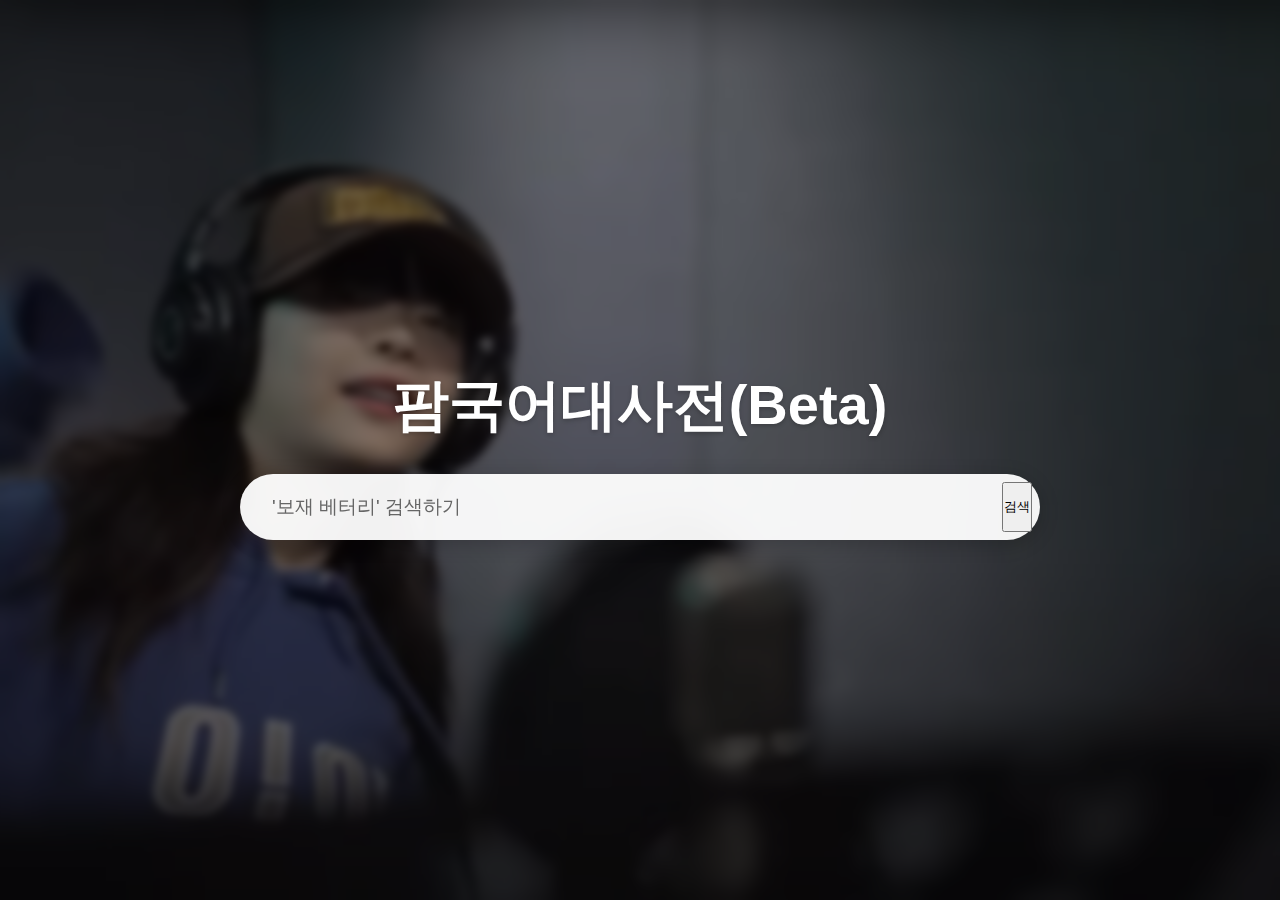
<file: index.html>
<!DOCTYPE html>
<html lang="ko">
<head>
    <meta charset="UTF-8">
    <title>팜국어대사전</title>
    <meta name="description" content="팜국어는 뉴진스(NewJeans) 멤버인 하니(HANNI)가 사용한 독특하고 재치있는 말투와 표현을 뜻합니다.">
    <meta name="viewport" content="width=device-width, initial-scale=1.0, maximum-scale=1.0, user-scalable=no">
    
    <!-- Open Graph / Facebook -->
    <meta property="og:type" content="website">
    <meta property="og:url" content="https://[your-github-username].github.io/phamkorean/">
    <meta property="og:title" content="팜국어대사전">
    <meta property="og:description" content="팜국어는 뉴진스(NewJeans) 멤버인 하니(HANNI)가 사용한 독특하고 재치있는 말투와 표현을 뜻합니다.">
    <meta property="og:image" content="./assets/img/icon-192.png">

    <!-- Twitter -->
    <meta name="twitter:card" content="summary_large_image">
    <meta name="twitter:title" content="팜국어대사전">
    <meta name="twitter:description" content="팜국어는 뉴진스(NewJeans) 멤버인 하니(HANNI)가 사용한 독특하고 재치있는 말투와 표현을 뜻합니다.">
    <meta name="twitter:image" content="./assets/img/icon-192.png">

    <!-- CSS Files -->
    <link rel="stylesheet" href="./assets/css/main.css">
    <link rel="stylesheet" href="./assets/css/components.css">
    <link rel="stylesheet" href="./assets/css/responsive.css">
    
    <!-- Font Awesome -->
    <link rel="stylesheet" href="https://cdnjs.cloudflare.com/ajax/libs/font-awesome/6.5.1/css/all.min.css">
    
    <!-- Favicon -->
    <link rel="icon" type="image/png" href="./assets/img/favicon.png">
    <link rel="icon" type="image/x-icon" href="./favicon.ico">
    
    <!-- Kakao SDK -->
    <script src="https://developers.kakao.com/sdk/js/kakao.min.js"></script>
    
    <!-- Google Analytics -->
    <script async src="https://www.googletagmanager.com/gtag/js?id=G-D37XS581FJ"></script>
</head>
<body>
    <!-- Initial View -->
    <div id="initialView" class="initial-state">
        <h1 class="title">팜국어대사전(Beta)</h1>
        <div class="search-container initial">
            <div class="search-box">
                <input type="text" id="searchInput" placeholder="팜국어 검색하기...">
                <button onclick="searchManager.performSearch()">검색</button>
                <div id="autocompleteList" class="autocomplete-items"></div>
            </div>
        </div>
    </div>

    <!-- Header -->
    <header id="header" style="display: none;">
        <div class="header-content">
            <h1 class="site-title">팜국어대사전(Beta)</h1>
            <div class="header-right">
                <div class="search-container">
                    <div class="search-box">
                        <input type="text" id="mainSearchInput" placeholder="팜국어 검색하기...">
                        <button onclick="searchManager.performSearch('main')" class="search-button">
                            <i class="fas fa-search"></i>
                            검색
                        </button>
                        <div id="mainAutocompleteList" class="autocomplete-items"></div>
                    </div>
                </div>
                <button class="request-button">
                    <i class="fas fa-envelope"></i>
                    문의하기
                </button>
            </div>
        </div>
    </header>

    <!-- Main Content -->
    <div id="mainContent" style="display: none;" class="main-content">
        <div class="dictionary-content" id="dictionaryContent"></div>
    </div>

    <!-- Intro Modal -->
    <div id="introModal" class="modal">
        <div class="modal-content">
            <div class="modal-header">
                <h2>팜국어대사전</h2>
            </div>
            <div class="modal-body">
                <div class="modal-icon">
                    <i class="fas fa-book"></i>
                </div>
                <h3>팜국어대사전에 오신걸 환영해요!</h3>
                <div class="info-box">
                    <span>📚 팜국어란?</span>
                </div>
                <p>
                    '팜국어'는 뉴진스(NewJeans) 멤버인 하니(HANNI)가 사용한 독특하고 재치있는 말투와 표현을 뜻합니다. 
                    이 페이지는 하니의 팜국어를 모아놓은 사전형 페이지입니다.
                </p>
                <button onclick="modalManager.showBetaModal()">
                    <span>다음으로</span>
                    <i class="fas fa-arrow-right"></i>
                </button>
            </div>
        </div>
    </div>

    <!-- Beta Notice Modal -->
    <div id="betaNoticeModal" class="modal">
        <div class="modal-content">
            <div class="modal-header">
                <h2>베타 버전 안내</h2>
                <span class="close-modal" onclick="modalManager.closeBetaModal()">&times;</span>
            </div>
            <div class="modal-body">
                <div class="modal-icon">
                    <i class="fas fa-flask"></i>
                </div>
                <h3>팜국어대사전 베타 버전</h3>
                <p>베타 서비스 기간 동안 아래와 같은 제한사항이 있을 수 있습니다:</p>
                <ul class="beta-notice-list">
                    <li>
                        <span class="number">1</span>
                        mp3(음성 파일)을 추가 중이며, mp4(영상 파일)이 완벽하지 않을 수 있습니다.
                    </li>
                    <li>
                        <span class="number">2</span>
                        모바일에서 사용 시 이질감을 느끼실 수 있습니다. 현재 최적화를 진행 중입니다.
                    </li>
                    <li>
                        <span class="number">3</span>
                        UI 처리 예외가 발생하여 다소 어색한 부분이 있을 수 있습니다.
                    </li>
                </ul>
                <p class="notice-footer">
                    더 나은 서비스를 위해 지속적으로 업데이트할 예정입니다. 
                    불편사항이나 개선사항이 있다면 '문의하기' 버튼을 통해 알려주시면 감사하겠습니다.
                </p>
                <button onclick="modalManager.closeBetaModal()">
                    확인했습니다
                </button>
            </div>
        </div>
    </div>

    <!-- Request Modal -->
    <div id="requestModal" class="modal">
        <div class="modal-content">
            <div class="modal-header">
                <h2>문의 방법</h2>
                <span class="close-modal" onclick="modalManager.closeRequestModal()">&times;</span>
            </div>
            <div class="modal-body">
                <p>현재 문의전송시스템 구현 중에 있습니다.<br>
                    구현 전까지는 아래 이메일을 통해 문의 부탁드립니다.
                </p>
                <div class="contact-method">
                    <i class="fas fa-envelope"></i>
                    <span><strong>freelancerbini@gmail.com</strong></span>
                </div>
                <div class="request-format">
                    <p class="format-title">📝 <strong>요청 예시</strong></p>
                    <pre class="format-content">
팜국어대백과 데이터 추가 요청드립니다
<strong>단어</strong>: 
국제발음기호(선택): 
<strong>뜻(원래 뜻)</strong>: 
<strong>예문(실제 대사)</strong>: 
영상(링크 또는 출처, 선택): 
오디오(선택): 
품사(선택):</pre>
                </div>
            </div>
        </div>
    </div>
    
    <!-- JavaScript Files -->
    <script src="./assets/js/config.js"></script>
    <script src="./assets/js/dialectManager.js"></script>
    <script src="./assets/js/searchManager.js"></script>
    <script src="./assets/js/modalManager.js"></script>
    <script src="./assets/js/uiManager.js"></script>
    <script src="./assets/js/app.js"></script>
    
</body>
</html>
</file>
<file: assets/css/main.css>
:root {
    --primary-color: #7BA5A5;
    --secondary-color: #4B3F72;
    --accent-color: #1F3A8C;
    --text-color: #333;
    --light-text: #666;
    --border-color: #ddd;
    --background-gradient: linear-gradient(135deg, #4B3F72, #1F3A8C);
    --card-shadow: 0 4px 20px rgba(0, 0, 0, 0.1);
    --transition-timing: cubic-bezier(0.4, 0, 0.2, 1);
}

* {
    margin: 0;
    padding: 0;
    box-sizing: border-box;
    -webkit-font-smoothing: antialiased;
    -moz-osx-font-smoothing: grayscale;
}

body {
    font-family: 'Noto Sans KR', sans-serif;
    line-height: 1.6;
    color: var(--text-color);
    min-height: 100vh;
    background-image: url('../img/background.png');
    background-size: cover;
    background-position: center;
    background-attachment: fixed;
    overflow-x: hidden;
}

/* Initial State */
.initial-state {
    min-height: 100vh;
    display: flex;
    flex-direction: column;
    align-items: center;
    justify-content: center;
    position: fixed;
    inset: 0;
    background-image: url('../img/background.png');
    background-size: cover;
    background-position: center;
    background-repeat: no-repeat;
    transition: opacity 0.5s var(--transition-timing);
    z-index: 1000;
}

.initial-state::before {
    content: '';
    position: absolute;
    inset: 0;
    background: rgba(0, 0, 0, 0.5);
    backdrop-filter: blur(4px);
    z-index: -1;
}

.initial-state .title {
    font-size: clamp(2rem, 5vw, 3.5rem);
    color: white;
    margin-bottom: 1.5rem;
    text-align: center;
    transform: translateY(0);
    transition: transform 0.6s var(--transition-timing);
    text-shadow: 0 2px 4px rgba(0, 0, 0, 0.2);
}

.initial-state .subtitle {
    font-size: clamp(1rem, 3vw, 1.3rem);
    color: rgba(255, 255, 255, 0.9);
    margin-bottom: 3rem;
    text-align: center;
    max-width: 80%;
    transform: translateY(0);
    transition: transform 0.6s var(--transition-timing) 0.1s;
}

.initial-state.move-up {
    opacity: 0;
    pointer-events: none;
}

.initial-state.move-up .title {
    transform: translateY(-30px);
}

.initial-state.move-up .subtitle {
    transform: translateY(-30px);
}

/* Header Styles */
header {
    background: var(--background-gradient);
    padding: 1rem 2rem;
    position: sticky;
    top: 0;
    z-index: 100;
    opacity: 0;
    transform: translateY(-20px);
    transition: all 0.5s var(--transition-timing);
    box-shadow: 0 2px 20px rgba(0, 0, 0, 0.15);
}

header.visible {
    opacity: 1;
    transform: translateY(0);
}

.header-content {
    max-width: 1200px;
    margin: 0 auto;
    display: flex;
    align-items: center;
    gap: 2rem;
}

.site-title {
    font-size: 1.8rem;
    color: white;
    font-weight: 700;
    text-shadow: 0 2px 4px rgba(0, 0, 0, 0.1);
    white-space: nowrap;
}

/* Main Content */
.main-content {
    max-width: 1200px;
    margin: 2rem auto;
    padding: 0 2rem;
    opacity: 0;
    transform: translateY(20px);
    transition: all 0.5s var(--transition-timing);
}

.main-content.visible {
    opacity: 1;
    transform: translateY(0);
}

.dictionary-content {
    opacity: 0;
    transform: translateY(20px);
    transition: all 0.5s var(--transition-timing);
}

.dictionary-content.visible {
    opacity: 1;
    transform: translateY(0);
}

.search-result-header {
    background: white;
    padding: 1.5rem 2rem;
    margin-bottom: 2rem;
    border-radius: 15px;
    font-size: 1.2rem;
    color: var(--secondary-color);
    box-shadow: var(--card-shadow);
    border-left: 4px solid var(--accent-color);
}

.search-result-header strong {
    color: var(--accent-color);
    font-weight: 700;
}

.copyright-notice {
    text-align: center;
    margin-top: 3rem;
    padding: 2rem;
    color: var(--light-text);
    font-size: 0.9rem;
    line-height: 1.8;
    background: rgba(255, 255, 255, 0.9);
    border-radius: 15px;
    box-shadow: var(--card-shadow);
}
</file>
<file: assets/css/components.css>
/* Search Container Styles */
.search-container {
    position: relative;
    max-width: 500px;
    width: 100%;
    transition: all 0.5s cubic-bezier(0.4, 0, 0.2, 1);
}

.search-container.initial {
    max-width: 800px;
    margin: 0 auto;
}

.initial-state .search-container {
    width: 90%;
    max-width: 800px;
    position: relative;
    z-index: 10;
}

/* Header Content Styles */
.header-content {
    max-width: 1200px;
    margin: 0 auto;
    display: flex;
    align-items: center;
    padding: 0 1rem;
    gap: 2rem;
}

.header-right {
    display: flex;
    align-items: center;
    flex: 1;
    justify-content: flex-end;
    gap: 1rem;
}

.header-content .search-container {
    flex: 1;
    max-width: 600px;
}

.search-box {
    display: flex;
    align-items: stretch;
    gap: 0;
    background: rgba(255, 255, 255, 0.95);
    border-radius: 50px;
    padding: 0.5rem;
    box-shadow: 0 4px 20px rgba(0, 0, 0, 0.15);
}

.search-box:focus-within {
    transform: translateY(-2px);
    box-shadow: 0 6px 25px rgba(0, 0, 0, 0.2);
}

.initial-state .search-box {
    background: rgba(255, 255, 255, 0.95);
    border-radius: 50px;
    padding: 0.5rem;
    display: flex;
    gap: 0.5rem;
    box-shadow: 0 4px 20px rgba(0, 0, 0, 0.2);
}

/* Search Box Input Styles */
.header-content .search-box {
    display: flex;
    width: 100%;
    background: white;
    border-radius: 50px;
    overflow: hidden;
    box-shadow: 0 2px 5px rgba(0,0,0,0.1);
}

.header-content .search-box input {
    flex: 1;
    height: 48px;
    padding: 0 1.5rem;
    border: none;
    background: white;
    color: #333;
    font-size: 1rem;
}

.header-content .search-box input::placeholder {
    color: #666;
}

.search-box input {
    flex: 1;
    border: none;
    background: transparent;
    padding: 0.8rem 1.5rem;
    font-size: 1.1rem;
    color: #333;
    outline: none;
}

.initial-state .search-box input {
    flex: 1;
    height: 50px;
    padding: 0 1.5rem;
    border: none;
    background: transparent;
    font-size: 1.2rem;
    color: #333;
    outline: none;
}

.search-box input::placeholder {
    color: #666;
}

/* Button Styles */
.header-content .search-button {
    padding: 0 1.5rem;
    height: 48px;
    background: white;
    border: none;
    color: #4B3F72;
    font-weight: 500;
    display: flex;
    align-items: center;
    gap: 0.5rem;
    cursor: pointer;
    transition: all 0.3s ease;
}

.header-content .search-button:hover {
    background: #f5f5f5;
}

.search-button:hover {
    transform: translateY(-2px);
    box-shadow: 0 4px 15px rgba(0, 0, 0, 0.2);
}

.request-button {
    height: 48px;
    padding: 0 1.5rem;
    background: white;
    border: none;
    border-radius: 50px;
    color: #4B3F72;
    font-weight: 500;
    display: flex;
    align-items: center;
    gap: 0.5rem;
    cursor: pointer;
    transition: all 0.3s ease;
    box-shadow: 0 2px 5px rgba(0,0,0,0.1);
    white-space: nowrap;
}

.request-button:hover {
    transform: translateY(-2px);
    box-shadow: 0 4px 10px rgba(0,0,0,0.15);
}

/* Autocomplete Styles */
.autocomplete-items {
    position: absolute;
    top: 100%;
    left: 0;
    right: 0;
    margin-top: 0.5rem;
    background: rgba(255, 255, 255, 0.98);
    border-radius: 15px;
    box-shadow: 0 4px 20px rgba(0, 0, 0, 0.15);
    z-index: 1000;
    max-height: 300px;
    overflow-y: auto;
    backdrop-filter: blur(10px);
}

.autocomplete-item {
    padding: 1rem 1.5rem;
    color: #333;
    cursor: pointer;
    transition: all 0.2s ease;
}

.autocomplete-item:first-child {
    border-top-left-radius: 15px;
    border-top-right-radius: 15px;
}

.autocomplete-item:last-child {
    border-bottom-left-radius: 15px;
    border-bottom-right-radius: 15px;
}

.autocomplete-item:hover {
    background-color: rgba(75, 63, 114, 0.1);
}

/* Word Entry Styles */
.word-entry {
    background: rgba(255, 255, 255, 0.95);
    border-radius: 20px;
    margin-bottom: 1.5rem;
    box-shadow: 0 4px 20px rgba(0, 0, 0, 0.1);
    overflow: hidden;
}

.word-entry:hover {
    transform: translateY(-2px);
    box-shadow: 0 6px 25px rgba(0, 0, 0, 0.15);
}

.word-header {
    padding: 1.5rem 2rem;
    display: flex;
    justify-content: space-between;
    align-items: center;
    cursor: pointer;
    border-bottom: 1px solid rgba(0, 0, 0, 0.05);
}

.word-info {
    display: flex;
    align-items: center;
    gap: 1rem;
    flex-wrap: wrap;
}

.word-title {
    font-size: 1.6rem;
    color: #4B3F72;
    font-weight: 700;
}

.word-class {
    color: #1F3A8C;
    font-size: 0.9rem;
    padding: 0.3rem 0.8rem;
    background: rgba(31, 58, 140, 0.1);
    border-radius: 20px;
}

.word-ipa {
    color: #666;
    font-style: italic;
}

.button-group {
    display: flex;
    gap: 0.5rem;
}

/* Audio and Share Button Styles */
.sound-button,
.share-button {
    width: 36px;
    height: 36px;
    border: none;
    border-radius: 50%;
    display: flex;
    align-items: center;
    justify-content: center;
    background: rgba(75, 63, 114, 0.1);
    color: #4B3F72;
    cursor: pointer;
    transition: all 0.3s ease;
}

.sound-button:hover,
.share-button:hover {
    background: rgba(75, 63, 114, 0.2);
    transform: scale(1.1);
}

/* Word Content Styles */
.word-content {
    padding: 2rem;
    display: none;
}

.word-entry.expanded .word-content {
    display: block;
}

.word-meaning {
    font-size: 1.1rem;
    line-height: 1.7;
    color: #333;
    margin-bottom: 1.5rem;
}

.word-example {
    background: rgba(75, 63, 114, 0.05);
    padding: 1.5rem;
    border-radius: 15px;
    color: #333;
    margin-bottom: 1.5rem;
}

/* Video Container Styles */
.word-video {
    background: rgba(31, 58, 140, 0.05);
    padding: 1.5rem;
    border-radius: 15px;
}

.video-title {
    color: #4B3F72;
    font-weight: 600;
    margin-bottom: 1rem;
}

.word-video video {
    width: 100%;
    border-radius: 10px;
    margin-bottom: 1rem;
}

.video-source {
    font-size: 0.9rem;
    color: #666;
}

/* Mobile Styles */
@media (max-width: 768px) {
    .header-content {
        flex-direction: column;
        padding: 1rem;
    }

    .header-right {
        width: 100%;
        flex-direction: column;
        gap: 0.8rem;
    }

    .header-content .search-container {
        width: 100%;
        max-width: none;
    }

    .word-header {
        flex-direction: column;
        gap: 1rem;
        text-align: center;
    }

    .word-info {
        flex-direction: column;
        gap: 0.5rem;
    }

    .button-group {
        justify-content: center;
    }

    .request-button {
        width: 100%;
        justify-content: center;
    }
}

/* Share Dropdown Styles */
.share-dropdown {
    position: absolute;
    top: calc(100% + 10px);
    right: 0;
    background: white;
    border-radius: 15px;
    box-shadow: 0 4px 20px rgba(0, 0, 0, 0.15);
    padding: 0.5rem;
    display: none;
    z-index: 1000;
    min-width: 180px;
}

.share-button.active + .share-dropdown {
    display: block;
}

.share-option {
    display: flex;
    align-items: center;
    gap: 0.8rem;
    padding: 0.8rem 1rem;
    color: #333;
    text-decoration: none;
    border-radius: 10px;
    transition: background-color 0.2s ease;
}

.share-option:hover {
    background-color: rgba(75, 63, 114, 0.1);
}

.share-option i {
    font-size: 1.2rem;
}

.share-option.discord i { color: #7289DA; }
.share-option.instagram i { color: #E1306C; }
.share-option.kakao i { color: #FAE100; }
.share-option.twitter i { color: #1DA1F2; }
</file>
<file: assets/css/responsive.css>
/* Tablet Styles */
@media (max-width: 1024px) {
    .header-content {
        padding: 0 1rem;
    }

    .main-content {
        padding: 1.5rem;
    }

    .search-container.initial {
        width: 90%;
    }

    .word-header {
        padding: 1.2rem 1.5rem;
    }

    .word-content {
        padding: 0 1.5rem;
    }

    .word-entry.expanded .word-content {
        padding: 1.5rem;
    }
}

/* Mobile Styles */
@media (max-width: 768px) {
    body {
        background-image: url('../img/background-mobile.png');
    }

    .initial-state {
        background-image: url('../img/background-mobile.png');
    }

    /* Header */
    .header-content {
        flex-direction: column;
        padding: 1rem;
        gap: 1rem;
    }

    .site-title {
        font-size: 1.4rem;
        text-align: center;
    }

    /* Search Container */
    .search-container {
        max-width: none;
    }

    .search-box {
        flex-direction: column;
        gap: 0.8rem;
        padding: 0.8rem;
    }

    .search-box input {
        width: 100%;
        text-align: center;
    }

    .search-button {
        width: 100%;
        justify-content: center;
        padding: 1rem;
    }

    /* Word Entry */
    .word-header {
        flex-direction: column;
        gap: 1rem;
        text-align: center;
    }

    .word-info {
        flex-direction: column;
        gap: 0.5rem;
    }

    .button-group {
        justify-content: center;
    }

    .word-title {
        font-size: 1.4rem;
    }

    .word-video video {
        width: 100%;
    }

    /* Modal */
    .modal-content {
        width: 95%;
        margin: 45vh auto 0;
    }

    .modal-header {
        padding: 1rem 1.5rem;
    }

    .modal-body {
        padding: 1.5rem;
    }

    .beta-notice-list {
        padding: 0.8rem;
    }

    /* Share Dropdown */
    .share-dropdown {
        position: fixed;
        bottom: 0;
        left: 0;
        right: 0;
        top: auto;
        transform-origin: bottom center;
        border-radius: 20px 20px 0 0;
        padding: 1rem;
        min-width: 100%;
    }

    .share-option {
        padding: 1rem;
        justify-content: center;
        font-size: 1.1rem;
    }
}

/* 애니메이션 최적화 */
@media (prefers-reduced-motion: reduce) {
    * {
        animation-duration: 0.01ms !important;
        animation-iteration-count: 1 !important;
        transition-duration: 0.01ms !important;
        scroll-behavior: auto !important;
    }
}

/* 고해상도 디스플레이 최적화 */
@media (-webkit-min-device-pixel-ratio: 2), (min-resolution: 192dpi) {
    .word-entry,
    .search-box,
    .modal-content {
        backdrop-filter: blur(8px);
    }
}

/* 다크 모드 대응 */
@media (prefers-color-scheme: dark) {
    :root {
        --text-color: #e1e1e1;
        --light-text: #a0a0a0;
        --border-color: #2a2a2a;
    }

    .word-entry,
    .modal-content,
    .search-box {
        background: rgba(255, 255, 255, 0.85);
    }
}
</file>
